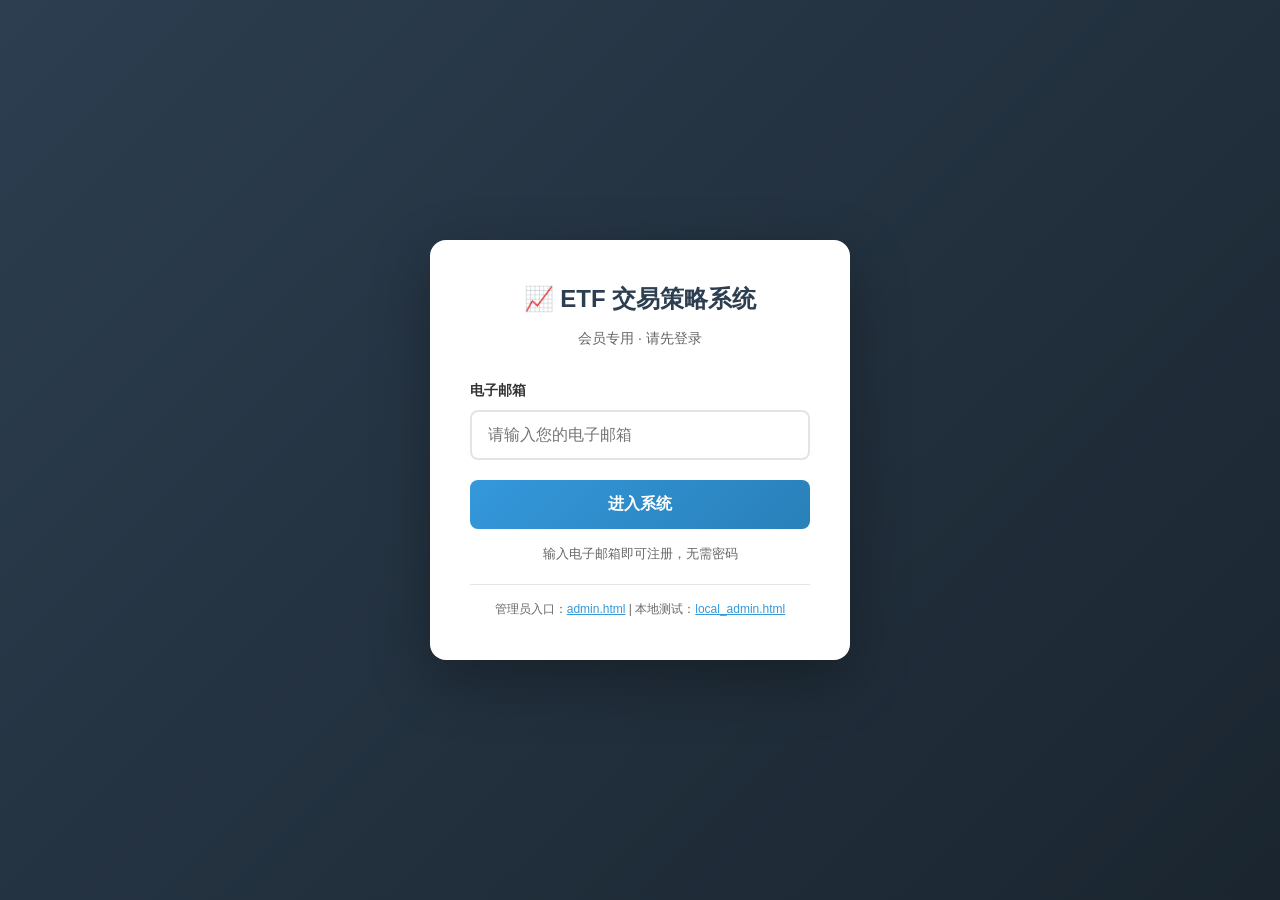
<file: index.html>
<!DOCTYPE html>
<html lang="zh-CN">
<head>
    <meta charset="UTF-8">
    <meta name="viewport" content="width=device-width, initial-scale=1.0">
    <title>ETF 交易策略检验系统</title>
    
    <!-- 防止缓存 -->
    <meta http-equiv="Cache-Control" content="no-cache, no-store, must-revalidate">
    <meta http-equiv="Pragma" content="no-cache">
    <meta http-equiv="Expires" content="0">
    
    <!-- PWA 配置 -->
    <link rel="manifest" href="manifest.json">
    <link rel="icon" href="data:image/svg+xml,<svg xmlns='http://www.w3.org/2000/svg' viewBox='0 0 100 100'><text y='.9em' font-size='90'>📈</text></svg>">
    
    <!-- 中文字体和样式 -->
    <link rel="stylesheet" href="style.css?v=20260804">
    
    <meta name="theme-color" content="#2c3e50">
    <meta name="description" content="ETF 交易策略实时监控系统">
</head>
<body>
    <!-- 会员认证页面 -->
    <div id="authScreen" class="auth-screen">
        <div class="auth-card">
            <div class="auth-header">
                <h2>📈 ETF 交易策略系统</h2>
                <p>会员专用 · 请先登录</p>
            </div>
            
            <div id="authForm" class="auth-form">
                <div class="form-group">
                    <label for="emailInput">电子邮箱</label>
                    <input type="email" id="emailInput" placeholder="请输入您的电子邮箱" autocomplete="email">
                </div>
                <button id="loginBtn" class="auth-btn" onclick="handleAuth()">进入系统</button>
                <p class="auth-hint">输入电子邮箱即可注册，无需密码</p>
            </div>
            
            <div id="authMessage" class="auth-message" style="display: none;"></div>
            
            <div id="authLoading" class="auth-loading" style="display: none;">
                <div class="spinner"></div>
                <p>正在验证...</p>
            </div>
            
            <div style="margin-top: 20px; padding-top: 15px; border-top: 1px solid #e1e4e8; font-size: 12px; color: #666; text-align: center;">
                <p>管理员入口：<a href="admin.html" style="color: #3498db;">admin.html</a> | 
                本地测试：<a href="local_admin.html" style="color: #3498db;">local_admin.html</a></p>
            </div>
        </div>
    </div>
    
    <!-- 主内容页面 -->
    <div id="mainContent" class="container" style="display: none;">
        <header class="header">
            <h1>📈 ETF 交易策略系统</h1>
            <p class="subtitle">实时监控 · 智能分析 · 交易信号</p>
            <div class="time-display">
                <span id="currentTime">加载中...</span>
                <button id="refreshBtn" class="refresh-btn" onclick="refreshData()">🔄 刷新</button>
                <button id="logoutBtn" class="logout-btn" onclick="logout()">退出</button>
            </div>
        </header>
        
        <section class="status-bar">
            <div class="status-item">
                <span class="status-label">数据更新时间:</span>
                <span id="lastUpdated" class="status-value">等待加载...</span>
            </div>
            <div class="status-item">
                <span class="status-label">数据来源:</span>
                <span id="dataSource" class="status-value">-</span>
            </div>
            <div class="status-item">
                <span class="status-label">会员到期:</span>
                <span id="memberExpire" class="status-value">-</span>
            </div>
        </section>
        
        <section class="summary">
            <div class="summary-card buy">
                <div class="summary-number" id="buyCount">0</div>
                <div class="summary-label">💰 建议建仓</div>
            </div>
            <div class="summary-card sell">
                <div class="summary-number" id="sellCount">0</div>
                <div class="summary-label">📤 建议清仓</div>
            </div>
            <div class="summary-card watch">
                <div class="summary-number" id="watchCount">0</div>
                <div class="summary-label">👀 观望</div>
            </div>
            <div class="summary-card confirm">
                <div class="summary-number" id="confirmCount">0</div>
                <div class="summary-label">⚠️ 待确认</div>
            </div>
        </section>
        
        <section class="filter-section">
            <h3>筛选条件</h3>
            <div class="filter-buttons">
                <button class="filter-btn active" data-filter="all">全部</button>
                <button class="filter-btn" data-filter="建仓">建仓</button>
                <button class="filter-btn" data-filter="清仓">清仓</button>
                <button class="filter-btn" data-filter="观望">观望</button>
                <button class="filter-btn" data-filter="待确认">待确认</button>
            </div>
        </section>
        
        <!-- 会员自选库 -->
        <section class="watchlist-section" id="watchlistSection">
            <div class="section-header">
                <h3>⭐ 我的自选代码库</h3>
                <div class="section-actions">
                    <button class="btn btn-primary" onclick="showAddCodeDialog()">➕ 添加代码</button>
                    <button class="btn btn-warning" onclick="requestFilter()" id="filterBtn">🔍 策略筛选</button>
                </div>
            </div>
            
            <div id="watchlistContent">
                <div class="empty-state" id="watchlistEmpty">
                    <p>还没有添加自选代码，点击「➕ 添加代码」开始建立您的自选库</p>
                </div>
                <div id="watchlistTableWrapper" style="display:none;">
                    <table class="watchlist-table">
                        <thead>
                            <tr>
                                <th>代码</th>
                                <th>名称</th>
                                <th>添加时间</th>
                                <th>操作</th>
                            </tr>
                        </thead>
                        <tbody id="watchlistTable"></tbody>
                    </table>
                </div>
            </div>
            
            <div id="filterStatus" class="filter-status" style="display:none;"></div>
            
            <div id="resultsSection" class="results-section" style="display:none;">
                <h3>📊 策略筛选结果</h3>
                <div class="results-info" id="resultsInfo"></div>
                <div class="table-container">
                    <table>
                        <thead>
                            <tr>
                                <th>代码</th>
                                <th>名称</th>
                                <th>最新价</th>
                                <th>涨跌幅</th>
                                <th>买入信号</th>
                                <th>卖出信号</th>
                                <th>建议操作</th>
                            </tr>
                        </thead>
                        <tbody id="resultsTable"></tbody>
                    </table>
                </div>
            </div>
        </section>
        
        <!-- 添加代码对话框 -->
        <div id="addCodeModal" class="modal" style="display:none;">
            <div class="modal-content">
                <h3>添加自选代码</h3>
                <div class="form-group">
                    <label>ETF 代码 (如 510300)</label>
                    <input type="text" id="newCodeInput" placeholder="请输入6位ETF代码" maxlength="6">
                </div>
                <div class="modal-actions">
                    <button class="btn btn-secondary" onclick="hideAddCodeDialog()">取消</button>
                    <button class="btn btn-primary" onclick="addCode()">添加</button>
                </div>
            </div>
        </div>
        
        <section class="table-section">
            <div class="table-container">
                <table>
                    <thead>
                        <tr>
                            <th>代码</th>
                            <th>名称</th>
                            <th>最新价</th>
                            <th>涨跌幅</th>
                            <th>买入信号</th>
                            <th>卖出信号</th>
                            <th>建议操作</th>
                            <th>持仓</th>
                        </tr>
                    </thead>
                    <tbody id="etfTable">
                        <tr class="loading-row">
                            <td colspan="8">正在加载数据...</td>
                        </tr>
                    </tbody>
                </table>
            </div>
        </section>
        
        <section id="detailSection" class="detail-section" style="display: none;">
            <h3>📋 详细分析</h3>
            <div id="detailContent" class="detail-content"></div>
        </section>
        
        <footer class="footer">
            <p>💾 数据存储: 坚果云 + GitHub 双备份</p>
            <p>🕐 时区: 中国大陆时间 (UTC+8)</p>
        </footer>
    </div>
    
    <!-- Service Worker 注册 -->
    <script src="app.js?v=20260804"></script>
    <script>
        if ('serviceWorker' in navigator) {
            navigator.serviceWorker.register('sw.js?v=20260804').then(reg => {
                console.log('Service Worker 注册成功');
                
                // 检查是否有新版本
                reg.addEventListener('updatefound', () => {
                    const newWorker = reg.installing;
                    newWorker.addEventListener('statechange', () => {
                        if (newWorker.state === 'installed' && navigator.serviceWorker.controller) {
                            // 有新版本可用
                            if (confirm('📢 系统有新版本！点击确定刷新页面使用新版本。')) {
                                newWorker.postMessage('skipWaiting');
                                window.location.reload();
                            }
                        }
                    });
                });
            });
            
            // 当 Service Worker 激活后自动刷新
            let refreshing = false;
            navigator.serviceWorker.addEventListener('controllerchange', () => {
                if (!refreshing) {
                    refreshing = true;
                    window.location.reload();
                }
            });
        }
    </script>
</body>
</html>
</file>
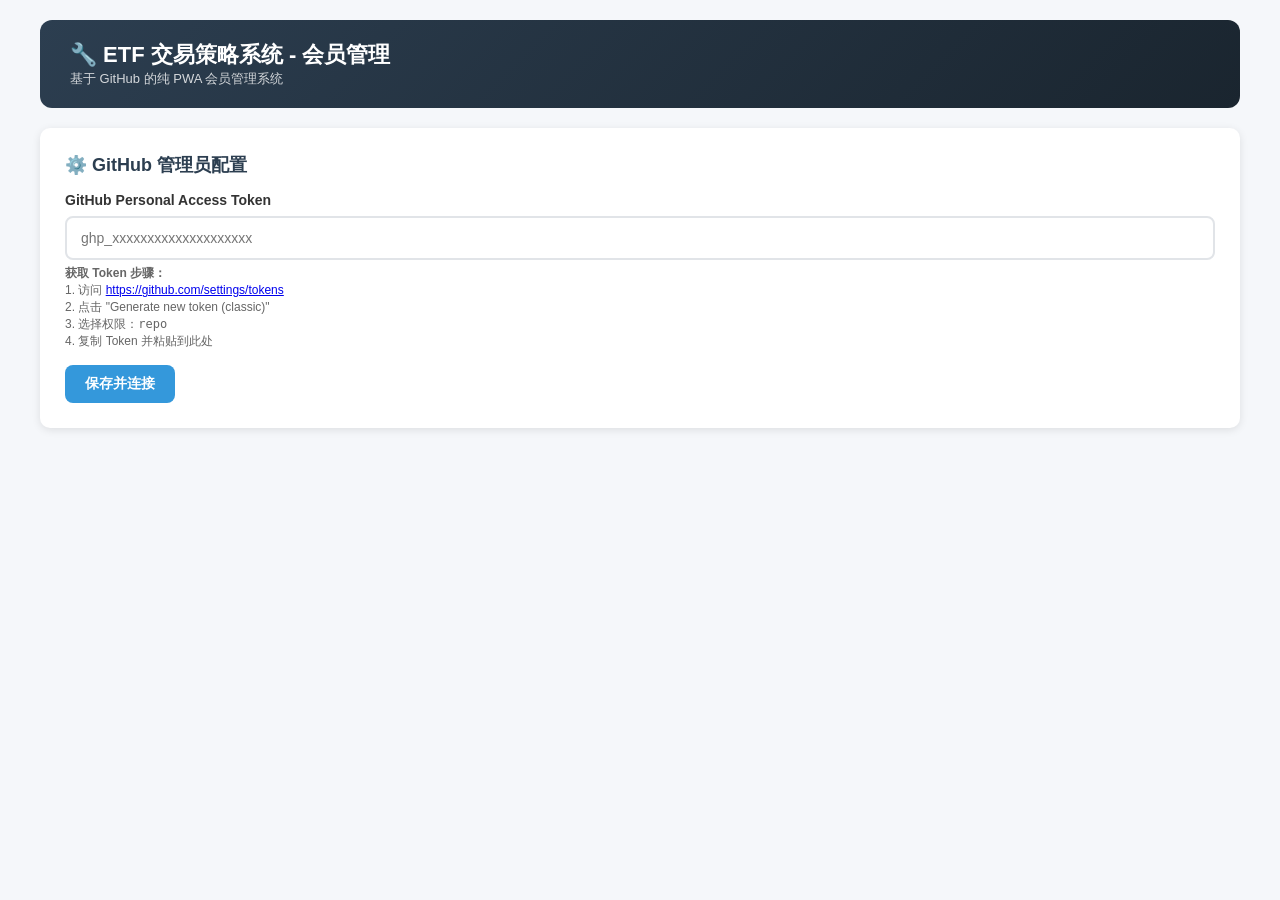
<file: admin.html>
<!DOCTYPE html>
<html lang="zh-CN">
<head>
    <meta charset="UTF-8">
    <meta name="viewport" content="width=device-width, initial-scale=1.0">
    <title>会员管理后台 - ETF 交易策略系统</title>
    <style>
        * { box-sizing: border-box; margin: 0; padding: 0; }
        body {
            font-family: "Microsoft YaHei", "PingFang SC", "SimHei", sans-serif;
            background: #f5f7fa;
            padding: 20px;
            min-height: 100vh;
        }
        .container {
            max-width: 1200px;
            margin: 0 auto;
        }
        .header {
            background: linear-gradient(135deg, #2c3e50 0%, #1a252f 100%);
            color: white;
            padding: 20px 30px;
            border-radius: 12px;
            margin-bottom: 20px;
            display: flex;
            justify-content: space-between;
            align-items: center;
            flex-wrap: wrap;
            gap: 15px;
        }
        .header h1 { font-size: 22px; }
        .header p { font-size: 13px; opacity: 0.8; }
        
        .config-panel {
            background: white;
            border-radius: 10px;
            padding: 25px;
            margin-bottom: 20px;
            box-shadow: 0 2px 8px rgba(0,0,0,0.1);
        }
        .config-panel h3 {
            color: #2c3e50;
            margin-bottom: 15px;
            font-size: 18px;
            display: flex;
            align-items: center;
            gap: 8px;
        }
        .form-group {
            margin-bottom: 15px;
        }
        .form-group label {
            display: block;
            margin-bottom: 8px;
            font-weight: 600;
            color: #333;
            font-size: 14px;
        }
        .form-group input {
            width: 100%;
            padding: 12px 14px;
            border: 2px solid #e1e4e8;
            border-radius: 8px;
            font-size: 14px;
            font-family: inherit;
        }
        .form-group input:focus {
            border-color: #3498db;
            outline: none;
        }
        
        .btn {
            padding: 10px 20px;
            border: none;
            border-radius: 8px;
            font-size: 14px;
            font-weight: 600;
            cursor: pointer;
            font-family: inherit;
            transition: all 0.2s;
        }
        .btn:hover { transform: translateY(-1px); }
        .btn-primary { background: #3498db; color: white; }
        .btn-success { background: #27ae60; color: white; }
        .btn-danger { background: #e74c3c; color: white; }
        .btn-warning { background: #f39c12; color: white; }
        .btn-secondary { background: #95a5a6; color: white; }
        
        .status-bar {
            background: white;
            border-radius: 10px;
            padding: 15px 25px;
            margin-bottom: 20px;
            box-shadow: 0 2px 8px rgba(0,0,0,0.1);
            display: flex;
            justify-content: space-between;
            align-items: center;
            flex-wrap: wrap;
            gap: 15px;
        }
        .status-info {
            display: flex;
            gap: 25px;
            flex-wrap: wrap;
        }
        .status-item {
            display: flex;
            gap: 8px;
        }
        .status-label { color: #666; font-size: 14px; }
        .status-value { color: #2c3e50; font-weight: 600; font-size: 14px; }
        
        .main-panel {
            background: white;
            border-radius: 10px;
            padding: 25px;
            box-shadow: 0 2px 8px rgba(0,0,0,0.1);
        }
        .panel-header {
            display: flex;
            justify-content: space-between;
            align-items: center;
            margin-bottom: 20px;
            flex-wrap: wrap;
            gap: 15px;
        }
        .panel-header h3 {
            color: #2c3e50;
            font-size: 18px;
        }
        .toolbar {
            display: flex;
            gap: 10px;
            flex-wrap: wrap;
        }
        
        .add-form {
            background: #f8f9fa;
            border-radius: 8px;
            padding: 20px;
            margin-bottom: 20px;
            display: grid;
            grid-template-columns: 2fr 1fr 1fr auto;
            gap: 15px;
            align-items: end;
        }
        .add-form .form-group { margin-bottom: 0; }
        .add-form input { padding: 10px 12px; }
        
        table {
            width: 100%;
            border-collapse: collapse;
        }
        table th {
            background: #2c3e50;
            color: white;
            padding: 12px 10px;
            text-align: left;
            font-size: 13px;
            white-space: nowrap;
        }
        table td {
            padding: 12px 10px;
            border-bottom: 1px solid #e1e4e8;
            font-size: 13px;
        }
        table tr:hover { background: #f8f9fa; }
        
        .status-badge {
            display: inline-block;
            padding: 4px 12px;
            border-radius: 12px;
            font-size: 12px;
            font-weight: 500;
        }
        .status-approved { background: #d4edda; color: #155724; }
        .status-pending { background: #fff3cd; color: #856404; }
        .status-rejected { background: #f8d7da; color: #721c24; }
        .status-expired { background: #e2e3e5; color: #383d41; }
        
        .action-btns {
            display: flex;
            gap: 6px;
            flex-wrap: wrap;
        }
        .action-btns button {
            padding: 5px 12px;
            font-size: 12px;
        }
        
        .empty-row {
            text-align: center;
            color: #999;
            padding: 40px 20px !important;
        }
        
        .toast {
            position: fixed;
            top: 20px;
            right: 20px;
            padding: 14px 24px;
            border-radius: 8px;
            color: white;
            font-weight: 500;
            z-index: 1000;
            opacity: 0;
            transform: translateX(100%);
            transition: all 0.3s;
        }
        .toast.show {
            opacity: 1;
            transform: translateX(0);
        }
        .toast.success { background: #27ae60; }
        .toast.error { background: #e74c3c; }
        .toast.info { background: #3498db; }
        
        .modal {
            display: none;
            position: fixed;
            top: 0; left: 0;
            width: 100%; height: 100%;
            background: rgba(0,0,0,0.5);
            z-index: 999;
            justify-content: center;
            align-items: center;
        }
        .modal.show { display: flex; }
        .modal-content {
            background: white;
            border-radius: 12px;
            padding: 30px;
            max-width: 500px;
            width: 90%;
        }
        .modal h3 {
            color: #2c3e50;
            margin-bottom: 15px;
        }
        .modal-btns {
            display: flex;
            gap: 10px;
            justify-content: flex-end;
            margin-top: 20px;
        }
        
        .date-input {
            padding: 6px 10px;
            border: 1px solid #e1e4e8;
            border-radius: 6px;
            font-size: 13px;
            font-family: inherit;
        }
        
        .helper-text {
            font-size: 12px;
            color: #666;
            margin-top: 5px;
        }
        
        @media (max-width: 768px) {
            .add-form {
                grid-template-columns: 1fr;
            }
            .status-info {
                gap: 15px;
            }
        }
    </style>
</head>
<body>
    <div class="container">
        <div class="header">
            <div>
                <h1>🔧 ETF 交易策略系统 - 会员管理</h1>
                <p>基于 GitHub 的纯 PWA 会员管理系统</p>
            </div>
            <button class="btn btn-secondary" onclick="logout()" id="logoutBtn" style="display:none;">退出登录</button>
        </div>
        
        <!-- GitHub Token 配置 -->
        <div class="config-panel" id="configPanel">
            <h3>⚙️ GitHub 管理员配置</h3>
            <div class="form-group">
                <label for="githubToken">GitHub Personal Access Token</label>
                <input type="password" id="githubToken" placeholder="ghp_xxxxxxxxxxxxxxxxxxxx">
                <div class="helper-text">
                    <strong>获取 Token 步骤：</strong><br>
                    1. 访问 <a href="https://github.com/settings/tokens" target="_blank">https://github.com/settings/tokens</a><br>
                    2. 点击 "Generate new token (classic)"<br>
                    3. 选择权限：<code>repo</code><br>
                    4. 复制 Token 并粘贴到此处
                </div>
            </div>
            <button class="btn btn-primary" onclick="saveConfig()">保存并连接</button>
        </div>
        
        <!-- 主管理界面 -->
        <div id="mainInterface" style="display:none;">
            <div class="status-bar">
                <div class="status-info">
                    <div class="status-item">
                        <span class="status-label">仓库:</span>
                        <span class="status-value" id="repoInfo">-</span>
                    </div>
                    <div class="status-item">
                        <span class="status-label">最后更新:</span>
                        <span class="status-value" id="lastUpdate">-</span>
                    </div>
                    <div class="status-item">
                        <span class="status-label">会员总数:</span>
                        <span class="status-value" id="totalCount">0</span>
                    </div>
                </div>
                <div class="toolbar">
                    <button class="btn btn-primary" onclick="loadMembers()">🔄 刷新</button>
                    <button class="btn btn-warning" onclick="exportMembers()">📥 导出</button>
                </div>
            </div>
            
            <div class="main-panel">
                <div class="panel-header">
                    <h3>➕ 添加新会员</h3>
                </div>
                
                <div class="add-form">
                    <div class="form-group">
                        <label>电子邮箱</label>
                        <input type="email" id="newEmail" placeholder="user@example.com">
                    </div>
                    <div class="form-group">
                        <label>状态</label>
                        <select id="newStatus" style="width:100%; padding:10px; border:2px solid #e1e4e8; border-radius:8px; font-family:inherit; font-size:14px;">
                            <option value="approved">已通过</option>
                            <option value="pending">待审核</option>
                        </select>
                    </div>
                    <div class="form-group">
                        <label>到期日期</label>
                        <input type="date" id="newExpire">
                    </div>
                    <button class="btn btn-success" onclick="addMember()" style="height:45px;">添加</button>
                </div>
                
                <div class="panel-header">
                    <h3>📋 会员列表</h3>
                </div>
                
                <div style="overflow-x: auto;">
                    <table>
                        <thead>
                            <tr>
                                <th>邮箱</th>
                                <th>状态</th>
                                <th>到期日期</th>
                                <th>注册时间</th>
                                <th>操作</th>
                            </tr>
                        </thead>
                        <tbody id="memberTable">
                            <tr><td colspan="5" class="empty-row">加载中...</td></tr>
                        </tbody>
                    </table>
                </div>
            </div>
        </div>
    </div>
    
    <!-- 确认弹窗 -->
    <div class="modal" id="confirmModal">
        <div class="modal-content">
            <h3 id="confirmTitle">确认操作</h3>
            <p id="confirmMessage"></p>
            <div class="modal-btns">
                <button class="btn btn-secondary" onclick="closeConfirm()">取消</button>
                <button class="btn btn-danger" id="confirmBtn">确定</button>
            </div>
        </div>
    </div>
    
    <!-- Toast 提示 -->
    <div class="toast" id="toast"></div>
    
    <script>
        const GITHUB_REPO = 'picfik/picfik-py-pwa';
        const MEMBERS_FILE = 'members.json';
        const GITHUB_API = 'https://api.github.com/repos/' + GITHUB_REPO + '/contents/' + MEMBERS_FILE;
        
        let githubToken = '';
        let membersData = null;
        let fileSha = null;
        
        // 初始化
        document.addEventListener('DOMContentLoaded', function() {
            const savedToken = localStorage.getItem('githubToken');
            if (savedToken) {
                githubToken = savedToken;
                document.getElementById('githubToken').value = savedToken;
                connectToGitHub();
            }
            
            // 设置默认到期日期为一年后
            const nextYear = new Date();
            nextYear.setFullYear(nextYear.getFullYear() + 1);
            document.getElementById('newExpire').value = nextYear.toISOString().split('T')[0];
        });
        
        function showToast(message, type = 'info') {
            const toast = document.getElementById('toast');
            toast.textContent = message;
            toast.className = 'toast ' + type + ' show';
            setTimeout(() => {
                toast.classList.remove('show');
            }, 3000);
        }
        
        function saveConfig() {
            const token = document.getElementById('githubToken').value.trim();
            if (!token) {
                showToast('请输入 GitHub Token', 'error');
                return;
            }
            githubToken = token;
            localStorage.setItem('githubToken', token);
            connectToGitHub();
        }
        
        function logout() {
            localStorage.removeItem('githubToken');
            githubToken = '';
            document.getElementById('configPanel').style.display = 'block';
            document.getElementById('mainInterface').style.display = 'none';
            document.getElementById('logoutBtn').style.display = 'none';
            document.getElementById('githubToken').value = '';
            showToast('已退出登录', 'info');
        }
        
        // Base64 编码（支持中文）
        function encodeBase64(str) {
            return btoa(unescape(encodeURIComponent(str)));
        }
        
        // Base64 解码（支持中文）
        function decodeBase64(b64) {
            return decodeURIComponent(escape(atob(b64)));
        }
        
        async function connectToGitHub() {
            try {
                const response = await fetch(GITHUB_API, {
                    headers: {
                        'Authorization': 'token ' + githubToken,
                        'Accept': 'application/vnd.github.v3+json'
                    }
                });
                
                if (response.status === 404) {
                    showToast('members.json 不存在，将自动创建', 'info');
                    await createInitialMembersFile();
                } else if (response.ok) {
                    const data = await response.json();
                    fileSha = data.sha;
                    const content = JSON.parse(decodeBase64(data.content));
                    membersData = content;
                    
                    document.getElementById('configPanel').style.display = 'none';
                    document.getElementById('mainInterface').style.display = 'block';
                    document.getElementById('logoutBtn').style.display = 'block';
                    document.getElementById('repoInfo').textContent = GITHUB_REPO;
                    
                    renderMembers();
                    showToast('连接成功', 'success');
                } else {
                    const errorData = await response.json();
                    showToast('连接失败: ' + (errorData.message || response.status), 'error');
                }
            } catch (error) {
                showToast('网络错误: ' + error.message, 'error');
            }
        }
        
        async function createInitialMembersFile() {
            const initialData = {
                last_updated: new Date().toISOString(),
                members: []
            };
            
            try {
                await uploadToGitHub(initialData, '创建会员数据文件');
                membersData = initialData;
                
                document.getElementById('configPanel').style.display = 'none';
                document.getElementById('mainInterface').style.display = 'block';
                document.getElementById('logoutBtn').style.display = 'block';
                document.getElementById('repoInfo').textContent = GITHUB_REPO;
                
                renderMembers();
                showToast('members.json 已创建', 'success');
            } catch (error) {
                showToast('创建失败: ' + error.message, 'error');
            }
        }
        
        async function loadMembers() {
            try {
                const response = await fetch(GITHUB_API + '?ref=main', {
                    headers: {
                        'Authorization': 'token ' + githubToken,
                        'Accept': 'application/vnd.github.v3+json'
                    }
                });
                
                if (response.ok) {
                    const data = await response.json();
                    fileSha = data.sha;
                    membersData = JSON.parse(decodeBase64(data.content));
                    renderMembers();
                    showToast('数据已刷新', 'success');
                } else {
                    showToast('加载失败: ' + response.status, 'error');
                }
            } catch (error) {
                showToast('网络错误: ' + error.message, 'error');
            }
        }
        
        function renderMembers() {
            if (!membersData) return;
            
            const tbody = document.getElementById('memberTable');
            const members = membersData.members || [];
            
            document.getElementById('lastUpdate').textContent = membersData.last_updated || '-';
            document.getElementById('totalCount').textContent = members.length;
            
            if (members.length === 0) {
                tbody.innerHTML = '<tr><td colspan="5" class="empty-row">暂无会员，请添加</td></tr>';
                return;
            }
            
            // 按注册时间倒序
            const sorted = [...members].sort((a, b) => 
                (b.created_at || '').localeCompare(a.created_at || '')
            );
            
            tbody.innerHTML = sorted.map(m => {
                const statusClass = {
                    'approved': 'status-approved',
                    'pending': 'status-pending',
                    'rejected': 'status-rejected',
                    'expired': 'status-expired'
                }[m.status] || 'status-pending';
                
                const statusText = {
                    'approved': '已通过',
                    'pending': '待审核',
                    'rejected': '已拒绝',
                    'expired': '已过期'
                }[m.status] || m.status;
                
                return `
                    <tr>
                        <td>${escapeHtml(m.email)}</td>
                        <td><span class="status-badge ${statusClass}">${statusText}</span></td>
                        <td>
                            <input type="date" class="date-input" value="${m.expire_date || ''}" 
                                   onchange="updateExpireDate('${escapeHtml(m.email)}', this.value)">
                        </td>
                        <td>${m.created_at ? formatDate(m.created_at) : '-'}</td>
                        <td class="action-btns">
                            ${m.status !== 'approved' ? `<button class="btn btn-success" onclick="updateStatus('${escapeHtml(m.email)}', 'approved')">通过</button>` : ''}
                            ${m.status === 'approved' ? `<button class="btn btn-warning" onclick="updateStatus('${escapeHtml(m.email)}', 'expired')">过期</button>` : ''}
                            <button class="btn btn-danger" onclick="deleteMember('${escapeHtml(m.email)}')">删除</button>
                        </td>
                    </tr>
                `;
            }).join('');
        }
        
        async function addMember() {
            const email = document.getElementById('newEmail').value.trim();
            const status = document.getElementById('newStatus').value;
            const expireDate = document.getElementById('newExpire').value;
            
            if (!email || !isValidEmail(email)) {
                showToast('请输入有效的电子邮箱', 'error');
                return;
            }
            
            if (!expireDate && status === 'approved') {
                showToast('已通过的会员必须设置到期日期', 'error');
                return;
            }
            
            try {
                // 先从服务器获取最新数据
                await refreshSha();
                
                // 检查是否已存在
                if (membersData.members.some(m => m.email === email)) {
                    showToast('该邮箱已存在', 'error');
                    return;
                }
                
                const newMember = {
                    email: email,
                    status: status,
                    expire_date: expireDate || '',
                    created_at: new Date().toISOString()
                };
                
                membersData.members.push(newMember);
                
                await uploadToGitHub(membersData, `添加会员: ${email}`);
                document.getElementById('newEmail').value = '';
                renderMembers();
                showToast('添加成功', 'success');
            } catch (error) {
                showToast('保存失败: ' + error.message, 'error');
                renderMembers(); // 恢复显示
            }
        }
        
        async function updateStatus(email, newStatus) {
            try {
                // 先从服务器获取最新数据
                await refreshSha();
                
                const member = membersData.members.find(m => m.email === email);
                if (!member) {
                    showToast('未找到该会员', 'error');
                    return;
                }
                
                member.status = newStatus;
                if (newStatus === 'approved' && !member.expire_date) {
                    const nextYear = new Date();
                    nextYear.setFullYear(nextYear.getFullYear() + 1);
                    member.expire_date = nextYear.toISOString().split('T')[0];
                }
                
                await uploadToGitHub(membersData, `更新会员状态: ${email} -> ${newStatus}`);
                renderMembers();
                showToast('更新成功', 'success');
            } catch (error) {
                showToast('保存失败: ' + error.message, 'error');
                renderMembers();
            }
        }
        
        async function updateExpireDate(email, newDate) {
            try {
                // 先从服务器获取最新数据
                await refreshSha();
                
                const member = membersData.members.find(m => m.email === email);
                if (!member) {
                    showToast('未找到该会员', 'error');
                    return;
                }
                
                member.expire_date = newDate;
                
                await uploadToGitHub(membersData, `更新到期日期: ${email}`);
                showToast('日期已更新', 'success');
            } catch (error) {
                showToast('保存失败: ' + error.message, 'error');
                renderMembers();
            }
        }
        
        function deleteMember(email) {
            showConfirm('删除确认', `确定删除会员 ${email}？此操作不可恢复。`, async () => {
                try {
                    // 先从服务器获取最新数据
                    await refreshSha();
                    
                    membersData.members = membersData.members.filter(m => m.email !== email);
                    
                    await uploadToGitHub(membersData, `删除会员: ${email}`);
                    renderMembers();
                    showToast('删除成功', 'success');
                } catch (error) {
                    showToast('删除失败: ' + error.message, 'error');
                    renderMembers();
                }
            });
        }
        
        async function uploadToGitHub(data, message) {
            const content = JSON.stringify({
                last_updated: new Date().toISOString(),
                members: data.members
            }, null, 2);
            
            const contentBase64 = encodeBase64(content);
            
            const payload = {
                message: message,
                content: contentBase64,
                branch: 'main'
            };
            
            if (fileSha) {
                payload.sha = fileSha;
            }
            
            const response = await fetch(GITHUB_API, {
                method: 'PUT',
                headers: {
                    'Authorization': 'token ' + githubToken,
                    'Content-Type': 'application/json',
                    'Accept': 'application/vnd.github.v3+json'
                },
                body: JSON.stringify(payload)
            });
            
            if (response.ok) {
                const result = await response.json();
                // 更新 SHA，用于下次更新
                fileSha = result.content?.sha || result.sha || fileSha;
                // 更新本地数据
                membersData = {
                    last_updated: new Date().toISOString(),
                    members: data.members
                };
            } else {
                let errorMsg = '上传失败 (HTTP ' + response.status + ')';
                try {
                    const error = await response.json();
                    errorMsg = error.message || errorMsg;
                    
                    // 409 冲突：SHA 过期，自动重新获取并重试一次
                    if (response.status === 409 && !data._retried) {
                        showToast('数据同步中，正在重试...', 'info');
                        await refreshSha();
                        data._retried = true;
                        return await uploadToGitHub(data, message);
                    }
                } catch (e) {
                    // JSON 解析失败
                }
                throw new Error(errorMsg);
            }
        }
        
        // 重新获取文件 SHA（解决冲突）
        async function refreshSha() {
            try {
                const response = await fetch(GITHUB_API + '?ref=main', {
                    headers: {
                        'Authorization': 'token ' + githubToken,
                        'Accept': 'application/vnd.github.v3+json'
                    }
                });
                if (response.ok) {
                    const data = await response.json();
                    fileSha = data.sha;
                    membersData = JSON.parse(decodeBase64(data.content));
                }
            } catch (e) {
                console.error('刷新 SHA 失败:', e);
            }
        }
        
        function exportMembers() {
            const dataStr = JSON.stringify(membersData, null, 2);
            const blob = new Blob([dataStr], { type: 'application/json' });
            const url = URL.createObjectURL(blob);
            
            const a = document.createElement('a');
            a.href = url;
            a.download = 'members_export_' + new Date().toISOString().split('T')[0] + '.json';
            a.click();
            URL.revokeObjectURL(url);
        }
        
        function showConfirm(title, message, callback) {
            document.getElementById('confirmTitle').textContent = title;
            document.getElementById('confirmMessage').textContent = message;
            document.getElementById('confirmModal').classList.add('show');
            
            const confirmBtn = document.getElementById('confirmBtn');
            const newBtn = confirmBtn.cloneNode(true);
            confirmBtn.parentNode.replaceChild(newBtn, confirmBtn);
            newBtn.addEventListener('click', () => {
                closeConfirm();
                callback();
            });
        }
        
        function closeConfirm() {
            document.getElementById('confirmModal').classList.remove('show');
        }
        
        function isValidEmail(email) {
            return /^[^\s@]+@[^\s@]+\.[^\s@]+$/.test(email);
        }
        
        function escapeHtml(str) {
            const div = document.createElement('div');
            div.textContent = str;
            return div.innerHTML;
        }
        
        function formatDate(isoStr) {
            try {
                const date = new Date(isoStr);
                return date.toLocaleString('zh-CN', {
                    year: 'numeric',
                    month: '2-digit',
                    day: '2-digit',
                    hour: '2-digit',
                    minute: '2-digit'
                });
            } catch {
                return isoStr;
            }
        }
    </script>
</body>
</html>
</file>
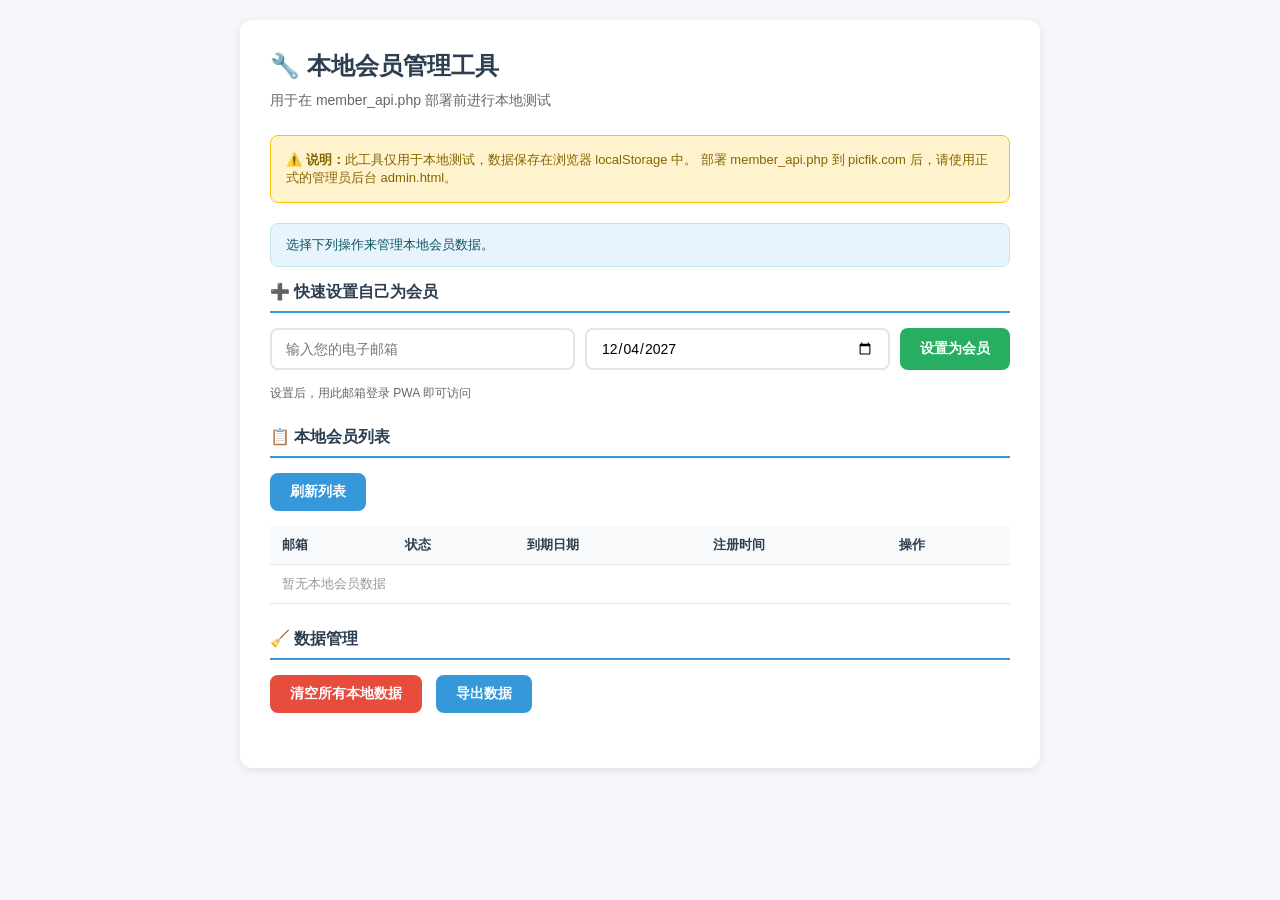
<file: local_admin.html>
<!DOCTYPE html>
<html lang="zh-CN">
<head>
    <meta charset="UTF-8">
    <meta name="viewport" content="width=device-width, initial-scale=1.0">
    <title>本地会员管理 - 测试模式</title>
    <style>
        * { box-sizing: border-box; margin: 0; padding: 0; }
        body {
            font-family: "Microsoft YaHei", "PingFang SC", sans-serif;
            background: #f5f7fa;
            padding: 20px;
            min-height: 100vh;
        }
        .container {
            max-width: 800px;
            margin: 0 auto;
            background: white;
            border-radius: 12px;
            box-shadow: 0 2px 10px rgba(0,0,0,0.1);
            padding: 30px;
        }
        h1 {
            color: #2c3e50;
            margin-bottom: 10px;
            font-size: 24px;
        }
        .subtitle {
            color: #666;
            margin-bottom: 25px;
            font-size: 14px;
        }
        .warning {
            background: #fff3cd;
            border: 1px solid #ffc107;
            border-radius: 8px;
            padding: 15px;
            margin-bottom: 20px;
            color: #856404;
            font-size: 13px;
        }
        .section {
            margin-bottom: 25px;
        }
        .section h3 {
            color: #2c3e50;
            margin-bottom: 15px;
            font-size: 16px;
            border-bottom: 2px solid #3498db;
            padding-bottom: 8px;
        }
        .form-row {
            display: flex;
            gap: 10px;
            margin-bottom: 15px;
            flex-wrap: wrap;
        }
        input[type="email"], input[type="date"] {
            flex: 1;
            min-width: 200px;
            padding: 10px 14px;
            border: 2px solid #e1e4e8;
            border-radius: 8px;
            font-size: 14px;
            font-family: inherit;
        }
        input:focus {
            border-color: #3498db;
            outline: none;
        }
        button {
            padding: 10px 20px;
            border: none;
            border-radius: 8px;
            font-size: 14px;
            font-weight: 600;
            cursor: pointer;
            font-family: inherit;
            transition: opacity 0.2s;
        }
        button:hover { opacity: 0.85; }
        .btn-primary { background: #3498db; color: white; }
        .btn-success { background: #27ae60; color: white; }
        .btn-danger { background: #e74c3c; color: white; }
        .member-list {
            width: 100%;
            border-collapse: collapse;
        }
        .member-list th, .member-list td {
            padding: 10px 12px;
            text-align: left;
            border-bottom: 1px solid #e1e4e8;
            font-size: 13px;
        }
        .member-list th {
            background: #f8f9fa;
            font-weight: 600;
            color: #2c3e50;
        }
        .status-badge {
            display: inline-block;
            padding: 3px 10px;
            border-radius: 10px;
            font-size: 12px;
        }
        .status-approved { background: #d4edda; color: #155724; }
        .status-pending { background: #fff3cd; color: #856404; }
        .status-expired { background: #e2e3e5; color: #383d41; }
        .action-btns button {
            padding: 4px 10px;
            font-size: 12px;
            margin-right: 5px;
        }
        .empty {
            text-align: center;
            color: #999;
            padding: 30px;
        }
        .info-box {
            background: #e8f4fd;
            border: 1px solid #bee5eb;
            border-radius: 8px;
            padding: 12px 15px;
            margin-bottom: 15px;
            color: #0c5460;
            font-size: 13px;
        }
    </style>
</head>
<body>
    <div class="container">
        <h1>🔧 本地会员管理工具</h1>
        <p class="subtitle">用于在 member_api.php 部署前进行本地测试</p>
        
        <div class="warning">
            <strong>⚠️ 说明：</strong>此工具仅用于本地测试，数据保存在浏览器 localStorage 中。
            部署 member_api.php 到 picfik.com 后，请使用正式的管理员后台 admin.html。
        </div>
        
        <div class="info-box" id="infoBox">
            选择下列操作来管理本地会员数据。
        </div>
        
        <div class="section">
            <h3>➕ 快速设置自己为会员</h3>
            <div class="form-row">
                <input type="email" id="emailInput" placeholder="输入您的电子邮箱">
                <input type="date" id="expireInput">
                <button class="btn-success" onclick="approveSelf()">设置为会员</button>
            </div>
            <p style="font-size: 12px; color: #666;">设置后，用此邮箱登录 PWA 即可访问</p>
        </div>
        
        <div class="section">
            <h3>📋 本地会员列表</h3>
            <button class="btn-primary" onclick="loadMembers()" style="margin-bottom: 15px;">刷新列表</button>
            <table class="member-list" id="memberTable">
                <thead>
                    <tr>
                        <th>邮箱</th>
                        <th>状态</th>
                        <th>到期日期</th>
                        <th>注册时间</th>
                        <th>操作</th>
                    </tr>
                </thead>
                <tbody id="memberBody">
                    <tr><td colspan="5" class="empty">加载中...</td></tr>
                </tbody>
            </table>
        </div>
        
        <div class="section">
            <h3>🧹 数据管理</h3>
            <button class="btn-danger" onclick="clearAll()" style="margin-right: 10px;">清空所有本地数据</button>
            <button class="btn-primary" onclick="exportData()">导出数据</button>
        </div>
    </div>
    
    <script>
        function loadMembers() {
            const members = [];
            for (let i = 0; i < localStorage.length; i++) {
                const key = localStorage.key(i);
                if (key.startsWith('member_')) {
                    try {
                        const member = JSON.parse(localStorage.getItem(key));
                        members.push({
                            key: key,
                            ...member
                        });
                    } catch(e) {}
                }
            }
            renderMembers(members);
        }
        
        function renderMembers(members) {
            const body = document.getElementById('memberBody');
            body.innerHTML = '';
            
            if (members.length === 0) {
                body.innerHTML = '<tr><td colspan="5" class="empty">暂无本地会员数据</td></tr>';
                return;
            }
            
            members.sort((a, b) => (b.created_at || '').localeCompare(a.created_at || ''));
            
            members.forEach(m => {
                const tr = document.createElement('tr');
                const statusClass = m.status === 'approved' ? 'status-approved' : 
                                   m.status === 'expired' ? 'status-expired' : 'status-pending';
                const statusText = { approved: '已通过', pending: '待审核', expired: '已过期', rejected: '已拒绝' }[m.status] || m.status;
                
                tr.innerHTML = `
                    <td>${m.email}</td>
                    <td><span class="status-badge ${statusClass}">${statusText}</span></td>
                    <td>${m.expire_date || '-'}</td>
                    <td>${m.created_at ? new Date(m.created_at).toLocaleString('zh-CN') : '-'}</td>
                    <td class="action-btns">
                        <button class="btn-success" onclick="approveMember('${m.key}')">通过</button>
                        <button class="btn-primary" onclick="updateExpire('${m.key}')">设置到期</button>
                        <button class="btn-danger" onclick="deleteMember('${m.key}')">删除</button>
                    </td>
                `;
                body.appendChild(tr);
            });
        }
        
        function approveSelf() {
            const email = document.getElementById('emailInput').value.trim();
            const expireDate = document.getElementById('expireInput').value;
            
            if (!email) {
                alert('请输入电子邮箱');
                return;
            }
            if (!expireDate) {
                alert('请设置到期日期');
                return;
            }
            
            const memberData = {
                email: email,
                status: 'approved',
                expire_date: expireDate,
                created_at: new Date().toISOString()
            };
            
            localStorage.setItem('member_' + email, JSON.stringify(memberData));
            
            document.getElementById('infoBox').innerHTML = 
                `✅ 已设置 <strong>${email}</strong> 为会员，到期日期: ${expireDate}<br>现在可以用此邮箱登录 PWA 了。`;
            
            loadMembers();
        }
        
        function approveMember(key) {
            const data = JSON.parse(localStorage.getItem(key));
            const email = data.email;
            const expireDate = prompt('请输入到期日期 (格式: YYYY-MM-DD)', data.expire_date || '2027-12-31');
            
            if (!expireDate) return;
            
            data.status = 'approved';
            data.expire_date = expireDate;
            localStorage.setItem(key, JSON.stringify(data));
            loadMembers();
        }
        
        function updateExpire(key) {
            const data = JSON.parse(localStorage.getItem(key));
            const newDate = prompt('请输入新的到期日期 (格式: YYYY-MM-DD)', data.expire_date || '2027-12-31');
            
            if (!newDate) return;
            
            data.expire_date = newDate;
            localStorage.setItem(key, JSON.stringify(data));
            loadMembers();
        }
        
        function deleteMember(key) {
            if (!confirm('确定删除此会员？')) return;
            localStorage.removeItem(key);
            loadMembers();
        }
        
        function clearAll() {
            if (!confirm('确定清空所有本地会员数据？此操作不可恢复！')) return;
            
            const keysToDelete = [];
            for (let i = 0; i < localStorage.length; i++) {
                const key = localStorage.key(i);
                if (key.startsWith('member_')) {
                    keysToDelete.push(key);
                }
            }
            
            keysToDelete.forEach(k => localStorage.removeItem(k));
            loadMembers();
            document.getElementById('infoBox').textContent = '已清空所有本地会员数据';
        }
        
        function exportData() {
            const data = {};
            for (let i = 0; i < localStorage.length; i++) {
                const key = localStorage.key(i);
                if (key.startsWith('member_')) {
                    data[key] = JSON.parse(localStorage.getItem(key));
                }
            }
            
            const json = JSON.stringify(data, null, 2);
            const blob = new Blob([json], {type: 'application/json'});
            const url = URL.createObjectURL(blob);
            
            const a = document.createElement('a');
            a.href = url;
            a.download = 'members_local_backup.json';
            a.click();
            
            URL.revokeObjectURL(url);
        }
        
        // 初始化时设置默认到期日期为一年后
        const nextYear = new Date();
        nextYear.setFullYear(nextYear.getFullYear() + 1);
        document.getElementById('expireInput').value = nextYear.toISOString().split('T')[0];
        
        loadMembers();
    </script>
</body>
</html>
</file>
<file: style.css>
/* 全局样式 - 中文字体 */
* {
    margin: 0;
    padding: 0;
    box-sizing: border-box;
}

:root {
    --primary-color: #2c3e50;
    --secondary-color: #3498db;
    --success-color: #27ae60;
    --danger-color: #e74c3c;
    --warning-color: #f39c12;
    --text-color: #333;
    --text-light: #666;
    --bg-color: #f5f7fa;
    --card-bg: #ffffff;
    --border-color: #e1e4e8;
    --shadow: 0 2px 8px rgba(0, 0, 0, 0.1);
}

/* ========== 会员认证页面 ========== */
.auth-screen {
    min-height: 100vh;
    display: flex;
    align-items: center;
    justify-content: center;
    background: linear-gradient(135deg, #2c3e50 0%, #1a252f 100%);
    padding: 20px;
}

.auth-card {
    background: white;
    border-radius: 16px;
    box-shadow: 0 20px 60px rgba(0, 0, 0, 0.3);
    padding: 40px;
    max-width: 420px;
    width: 100%;
    animation: fadeInUp 0.5s ease;
}

@keyframes fadeInUp {
    from {
        opacity: 0;
        transform: translateY(20px);
    }
    to {
        opacity: 1;
        transform: translateY(0);
    }
}

.auth-header {
    text-align: center;
    margin-bottom: 30px;
}

.auth-header h2 {
    font-size: 24px;
    color: var(--primary-color);
    margin-bottom: 8px;
}

.auth-header p {
    color: var(--text-light);
    font-size: 14px;
}

.auth-form .form-group {
    margin-bottom: 20px;
}

.auth-form label {
    display: block;
    margin-bottom: 8px;
    font-weight: 600;
    color: var(--text-color);
    font-size: 14px;
}

.auth-form input,
.login-input {
    width: 100%;
    padding: 14px 16px;
    border: 2px solid var(--border-color);
    border-radius: 8px;
    font-size: 16px;
    font-family: inherit;
    transition: border-color 0.3s, box-shadow 0.3s;
    outline: none;
}

.auth-form input:focus,
.login-input:focus {
    border-color: var(--secondary-color);
    box-shadow: 0 0 0 3px rgba(52, 152, 219, 0.1);
}

.auth-btn,
.login-btn {
    width: 100%;
    padding: 14px;
    background: linear-gradient(135deg, var(--secondary-color), #2980b9);
    color: white;
    border: none;
    border-radius: 8px;
    font-size: 16px;
    font-weight: 600;
    cursor: pointer;
    transition: transform 0.2s, box-shadow 0.2s;
    font-family: inherit;
}

.auth-btn:hover,
.login-btn:hover {
    transform: translateY(-2px);
    box-shadow: 0 6px 20px rgba(52, 152, 219, 0.3);
}

.auth-btn:active,
.login-btn:active {
    transform: translateY(0);
}

.auth-hint {
    text-align: center;
    margin-top: 15px;
    color: var(--text-light);
    font-size: 13px;
}

.auth-message {
    padding: 14px 16px;
    border-radius: 8px;
    margin-top: 15px;
    font-size: 14px;
    line-height: 1.5;
}

.auth-message.error {
    background: #fee;
    color: var(--danger-color);
    border: 1px solid #fadbd8;
}

.auth-message.info {
    background: #e8f4fd;
    color: var(--secondary-color);
    border: 1px solid #d6eaf8;
}

.auth-message.success {
    background: #e8f8e8;
    color: var(--success-color);
    border: 1px solid #d5f4d5;
}

.auth-loading {
    display: flex;
    flex-direction: column;
    align-items: center;
    justify-content: center;
    padding: 30px;
    gap: 15px;
}

.auth-loading p {
    color: var(--text-light);
    font-size: 14px;
}

.spinner {
    width: 40px;
    height: 40px;
    border: 4px solid var(--border-color);
    border-top-color: var(--secondary-color);
    border-radius: 50%;
    animation: spin 0.8s linear infinite;
}

@keyframes spin {
    to { transform: rotate(360deg); }
}

/* 退出按钮 */
.logout-btn {
    background: rgba(231, 76, 60, 0.2);
    border: 2px solid rgba(231, 76, 60, 0.3);
    color: #fff;
    padding: 8px 16px;
    border-radius: 20px;
    cursor: pointer;
    font-size: 14px;
    transition: all 0.3s;
    font-family: inherit;
}

.logout-btn:hover {
    background: rgba(231, 76, 60, 0.35);
}

/* ========== 管理员后台样式 ========== */
.admin-login {
    max-width: 400px;
    margin: 60px auto;
}

.login-card {
    background: white;
    border-radius: 12px;
    padding: 30px;
    box-shadow: var(--shadow);
}

.login-card h3 {
    margin-bottom: 20px;
    color: var(--primary-color);
    text-align: center;
}

.login-card .login-input {
    margin-bottom: 15px;
}

.admin-panel {
    background: var(--card-bg);
    border-radius: 10px;
    padding: 25px;
    box-shadow: var(--shadow);
    margin-top: 20px;
}

.admin-toolbar {
    display: flex;
    justify-content: space-between;
    align-items: center;
    margin-bottom: 20px;
    flex-wrap: wrap;
    gap: 10px;
}

.admin-toolbar h3 {
    color: var(--primary-color);
    font-size: 18px;
}

.toolbar-actions {
    display: flex;
    align-items: center;
    gap: 15px;
    flex-wrap: wrap;
}

.member-stats {
    font-size: 13px;
    color: var(--text-light);
    background: #f0f2f5;
    padding: 6px 14px;
    border-radius: 15px;
}

.admin-table th {
    background: var(--primary-color);
    color: white;
    padding: 12px 10px;
    text-align: left;
    font-size: 13px;
    white-space: nowrap;
}

.admin-table td {
    padding: 10px;
    border-bottom: 1px solid var(--border-color);
    font-size: 13px;
}

.date-input {
    padding: 6px 8px;
    border: 1px solid var(--border-color);
    border-radius: 6px;
    font-size: 13px;
    font-family: inherit;
}

.action-cell {
    white-space: nowrap;
}

.action-cell button {
    padding: 5px 10px;
    border: none;
    border-radius: 5px;
    cursor: pointer;
    font-size: 12px;
    margin-right: 4px;
    font-family: inherit;
    transition: opacity 0.2s;
}

.action-cell button:hover {
    opacity: 0.85;
}

.btn-approve {
    background: var(--success-color);
    color: white;
}

.btn-reject {
    background: var(--warning-color);
    color: white;
}

.btn-delete {
    background: var(--danger-color);
    color: white;
}

.status-badge {
    display: inline-block;
    padding: 4px 10px;
    border-radius: 12px;
    font-size: 12px;
    font-weight: 500;
}

.status-pending {
    background: #fff3cd;
    color: #856404;
}

.status-approved {
    background: #d4edda;
    color: #155724;
}

.status-rejected {
    background: #f8d7da;
    color: #721c24;
}

.status-expired {
    background: #e2e3e5;
    color: #383d41;
}

body {
    font-family: "Microsoft YaHei", "PingFang SC", "Hiragino Sans GB", "SimHei", "WenQuanYi Micro Hei", sans-serif;
    background-color: var(--bg-color);
    color: var(--text-color);
    line-height: 1.6;
    min-height: 100vh;
}

.container {
    max-width: 1400px;
    margin: 0 auto;
    padding: 20px;
}

/* 头部样式 */
.header {
    background: linear-gradient(135deg, var(--primary-color) 0%, #1a252f 100%);
    color: white;
    padding: 20px 30px;
    border-radius: 12px;
    box-shadow: var(--shadow);
    margin-bottom: 20px;
    position: relative;
}

.header h1 {
    font-size: 28px;
    font-weight: 600;
    margin-bottom: 5px;
}

.subtitle {
    font-size: 14px;
    opacity: 0.9;
}

.time-display {
    position: absolute;
    top: 20px;
    right: 30px;
    display: flex;
    align-items: center;
    gap: 15px;
}

#currentTime {
    font-size: 16px;
    font-weight: 500;
    background: rgba(255, 255, 255, 0.2);
    padding: 8px 16px;
    border-radius: 20px;
}

.refresh-btn {
    background: rgba(255, 255, 255, 0.25);
    border: 2px solid rgba(255, 255, 255, 0.3);
    color: white;
    padding: 8px 16px;
    border-radius: 20px;
    cursor: pointer;
    font-size: 14px;
    transition: all 0.3s;
    font-family: inherit;
}

.refresh-btn:hover {
    background: rgba(255, 255, 255, 0.35);
    transform: scale(1.05);
}

.refresh-btn:active {
    transform: scale(0.95);
}

/* 状态栏 */
.status-bar {
    background: var(--card-bg);
    border-radius: 10px;
    padding: 15px 25px;
    box-shadow: var(--shadow);
    margin-bottom: 20px;
    display: flex;
    justify-content: space-between;
    flex-wrap: wrap;
    gap: 15px;
}

.status-item {
    display: flex;
    align-items: center;
    gap: 10px;
}

.status-label {
    color: var(--text-light);
    font-size: 14px;
}

.status-value {
    color: var(--primary-color);
    font-weight: 600;
    font-size: 14px;
}

/* 汇总卡片 */
.summary {
    display: grid;
    grid-template-columns: repeat(auto-fit, minmax(180px, 1fr));
    gap: 15px;
    margin-bottom: 25px;
}

.summary-card {
    background: var(--card-bg);
    border-radius: 12px;
    padding: 25px;
    text-align: center;
    box-shadow: var(--shadow);
    transition: transform 0.3s, box-shadow 0.3s;
    cursor: pointer;
    position: relative;
    overflow: hidden;
}

.summary-card::before {
    content: '';
    position: absolute;
    top: 0;
    left: 0;
    right: 0;
    height: 4px;
}

.summary-card:hover {
    transform: translateY(-5px);
    box-shadow: 0 8px 25px rgba(0, 0, 0, 0.15);
}

.summary-card.buy::before { background-color: var(--success-color); }
.summary-card.sell::before { background-color: var(--danger-color); }
.summary-card.watch::before { background-color: var(--secondary-color); }
.summary-card.confirm::before { background-color: var(--warning-color); }

.summary-number {
    font-size: 48px;
    font-weight: 700;
    margin-bottom: 8px;
}

.summary-card.buy .summary-number { color: var(--success-color); }
.summary-card.sell .summary-number { color: var(--danger-color); }
.summary-card.watch .summary-number { color: var(--secondary-color); }
.summary-card.confirm .summary-number { color: var(--warning-color); }

.summary-label {
    font-size: 15px;
    color: var(--text-light);
    font-weight: 500;
}

/* 筛选区 */
.filter-section {
    background: var(--card-bg);
    border-radius: 10px;
    padding: 15px 25px;
    box-shadow: var(--shadow);
    margin-bottom: 20px;
}

.filter-section h3 {
    font-size: 16px;
    margin-bottom: 12px;
    color: var(--primary-color);
}

.filter-buttons {
    display: flex;
    gap: 10px;
    flex-wrap: wrap;
}

.filter-btn {
    padding: 8px 20px;
    border: 2px solid var(--border-color);
    background: white;
    border-radius: 20px;
    cursor: pointer;
    font-size: 14px;
    font-weight: 500;
    transition: all 0.3s;
    color: var(--text-color);
    font-family: inherit;
}

.filter-btn:hover {
    border-color: var(--secondary-color);
    color: var(--secondary-color);
}

.filter-btn.active {
    background-color: var(--primary-color);
    color: white;
    border-color: var(--primary-color);
}

/* 表格样式 */
.table-section {
    background: var(--card-bg);
    border-radius: 10px;
    box-shadow: var(--shadow);
    overflow: hidden;
    margin-bottom: 20px;
}

.table-container {
    overflow-x: auto;
}

table {
    width: 100%;
    border-collapse: collapse;
    font-size: 14px;
}

thead {
    background: var(--primary-color);
    color: white;
}

th {
    padding: 15px 12px;
    text-align: left;
    font-weight: 600;
    white-space: nowrap;
    font-size: 13px;
}

td {
    padding: 12px;
    border-bottom: 1px solid var(--border-color);
}

tbody tr {
    transition: background-color 0.2s;
    cursor: pointer;
}

tbody tr:hover {
    background-color: #f8f9fa;
}

tbody tr:nth-child(even) {
    background-color: #fafbfc;
}

tbody tr:nth-child(even):hover {
    background-color: #f0f2f5;
}

.loading-row, .empty-row {
    text-align: center;
    color: var(--text-light);
    font-style: italic;
}

/* 状态标签 */
.signal-tag {
    display: inline-block;
    padding: 4px 10px;
    border-radius: 12px;
    font-size: 12px;
    font-weight: 500;
}

.signal-tag.yes {
    background-color: #fde8e8;
    color: var(--danger-color);
}

.signal-tag.buy-yes {
    background-color: #fde8e8;
    color: var(--danger-color);
}

.signal-tag.sell-yes {
    background-color: #e8f5e9;
    color: var(--success-color);
}

.signal-tag.no {
    background-color: #f5f5f5;
    color: var(--text-light);
}

.action-tag {
    display: inline-block;
    padding: 6px 14px;
    border-radius: 6px;
    font-size: 13px;
    font-weight: 600;
}

.action-tag.buy {
    background-color: var(--danger-color);
    color: white;
}

.action-tag.sell {
    background-color: var(--success-color);
    color: white;
}

.action-tag.watch {
    background-color: var(--secondary-color);
    color: white;
}

.action-tag.confirm {
    background-color: var(--warning-color);
    color: white;
}

.change-positive {
    color: var(--danger-color);
    font-weight: 600;
}

.change-negative {
    color: var(--success-color);
    font-weight: 600;
}

/* 详情区 */
.detail-section {
    background: var(--card-bg);
    border-radius: 10px;
    padding: 25px;
    box-shadow: var(--shadow);
    margin-bottom: 20px;
}

.detail-section h3 {
    font-size: 18px;
    margin-bottom: 20px;
    color: var(--primary-color);
    border-bottom: 2px solid var(--border-color);
    padding-bottom: 10px;
}

.detail-content {
    display: grid;
    grid-template-columns: repeat(auto-fit, minmax(280px, 1fr));
    gap: 20px;
}

.detail-item {
    background: #f8f9fa;
    border-radius: 8px;
    padding: 15px;
    border-left: 4px solid var(--secondary-color);
}

.detail-item h4 {
    font-size: 16px;
    color: var(--primary-color);
    margin-bottom: 10px;
}

.detail-item .info-row {
    display: flex;
    justify-content: space-between;
    padding: 6px 0;
    border-bottom: 1px dashed var(--border-color);
}

.detail-item .info-row:last-child {
    border-bottom: none;
}

.detail-item .info-label {
    color: var(--text-light);
}

.detail-item .info-value {
    font-weight: 600;
    color: var(--text-color);
}

/* 页脚 */
.footer {
    text-align: center;
    padding: 20px;
    color: var(--text-light);
    font-size: 13px;
}

.footer p {
    margin: 5px 0;
}

/* 响应式设计 */
@media (max-width: 768px) {
    .container {
        padding: 15px;
    }
    
    .header {
        padding: 15px 20px;
    }
    
    .header h1 {
        font-size: 22px;
    }
    
    .time-display {
        position: static;
        margin-top: 15px;
        justify-content: flex-start;
    }
    
    #currentTime {
        font-size: 14px;
    }
    
    .summary {
        grid-template-columns: repeat(2, 1fr);
    }
    
    .summary-card {
        padding: 20px 15px;
    }
    
    .summary-number {
        font-size: 36px;
    }
    
    th, td {
        padding: 10px 8px;
        font-size: 13px;
    }
    
    .filter-section {
        padding: 15px;
    }
    
    .filter-buttons {
        gap: 8px;
    }
    
    .filter-btn {
        padding: 6px 14px;
        font-size: 13px;
    }
}

@media (max-width: 480px) {
    .summary {
        grid-template-columns: 1fr;
    }
    
    .status-bar {
        flex-direction: column;
        gap: 10px;
    }
    
    .detail-content {
        grid-template-columns: 1fr;
    }
}

/* 自选库样式 */
.watchlist-section {
    background: var(--card-bg);
    border-radius: 12px;
    padding: 24px;
    margin-bottom: 24px;
    box-shadow: var(--card-shadow);
}

.section-header {
    display: flex;
    justify-content: space-between;
    align-items: center;
    margin-bottom: 18px;
    flex-wrap: wrap;
    gap: 12px;
}

.section-header h3 {
    font-size: 18px;
    color: var(--primary-color);
}

.section-actions {
    display: flex;
    gap: 10px;
    flex-wrap: wrap;
}

.btn {
    padding: 10px 18px;
    border: none;
    border-radius: 8px;
    font-size: 14px;
    font-weight: 600;
    cursor: pointer;
    transition: all 0.2s;
    font-family: inherit;
}

.btn:hover {
    transform: translateY(-1px);
    box-shadow: 0 4px 12px rgba(0,0,0,0.15);
}

.btn-primary {
    background: var(--primary-color);
    color: white;
}

.btn-warn {
    background: var(--warning-color);
    color: white;
}

.btn-secondary {
    background: var(--text-light);
    color: white;
}

.btn-danger {
    background: var(--danger-color);
    color: white;
    padding: 6px 12px;
    font-size: 12px;
}

.empty-state {
    text-align: center;
    padding: 40px 20px;
    color: var(--text-light);
    font-size: 14px;
    background: #f8f9fa;
    border-radius: 8px;
}

.watchlist-table {
    width: 100%;
    border-collapse: collapse;
}

.watchlist-table th {
    background: var(--primary-color);
    color: white;
    padding: 12px;
    text-align: left;
    font-size: 13px;
}

.watchlist-table td {
    padding: 10px 12px;
    border-bottom: 1px solid var(--border-color);
    font-size: 14px;
}

.watchlist-table tr:hover {
    background: #f8f9fa;
}

.filter-status {
    padding: 12px 16px;
    border-radius: 8px;
    margin-top: 15px;
    font-size: 14px;
}

.filter-status.processing {
    background: #fff3cd;
    color: #856404;
    border: 1px solid #ffc107;
}

.filter-status.completed {
    background: #d4edda;
    color: #155724;
    border: 1px solid #28a745;
}

.filter-status.pending {
    background: #d1ecf1;
    color: #0c5460;
    border: 1px solid #17a2b8;
}

.filter-status.error {
    background: #f8d7da;
    color: #721c24;
    border: 1px solid #dc3545;
}

.results-section {
    margin-top: 20px;
    padding-top: 20px;
    border-top: 1px solid var(--border-color);
}

.results-section h3 {
    font-size: 16px;
    color: var(--primary-color);
    margin-bottom: 12px;
}

.results-info {
    font-size: 13px;
    color: var(--text-light);
    margin-bottom: 12px;
}

.modal {
    position: fixed;
    top: 0; left: 0;
    width: 100%;
    height: 100%;
    background: rgba(0,0,0,0.5);
    display: flex;
    justify-content: center;
    align-items: center;
    z-index: 1000;
}

.modal-content {
    background: white;
    border-radius: 12px;
    padding: 30px;
    max-width: 400px;
    width: 90%;
}

.modal-content h3 {
    color: var(--primary-color);
    margin-bottom: 20px;
}

.modal-actions {
    display: flex;
    gap: 10px;
    justify-content: flex-end;
    margin-top: 20px;
}

#newCodeInput {
    width: 100%;
    padding: 12px;
    border: 2px solid var(--border-color);
    border-radius: 8px;
    font-size: 16px;
    font-family: inherit;
    text-align: center;
    letter-spacing: 4px;
}

#newCodeInput:focus {
    border-color: var(--primary-color);
    outline: none;
}

@media (max-width: 768px) {
    .section-header {
        flex-direction: column;
        align-items: stretch;
    }
    
    .section-actions {
        justify-content: space-between;
    }
    
    .btn {
        flex: 1;
    }
}
</file>
